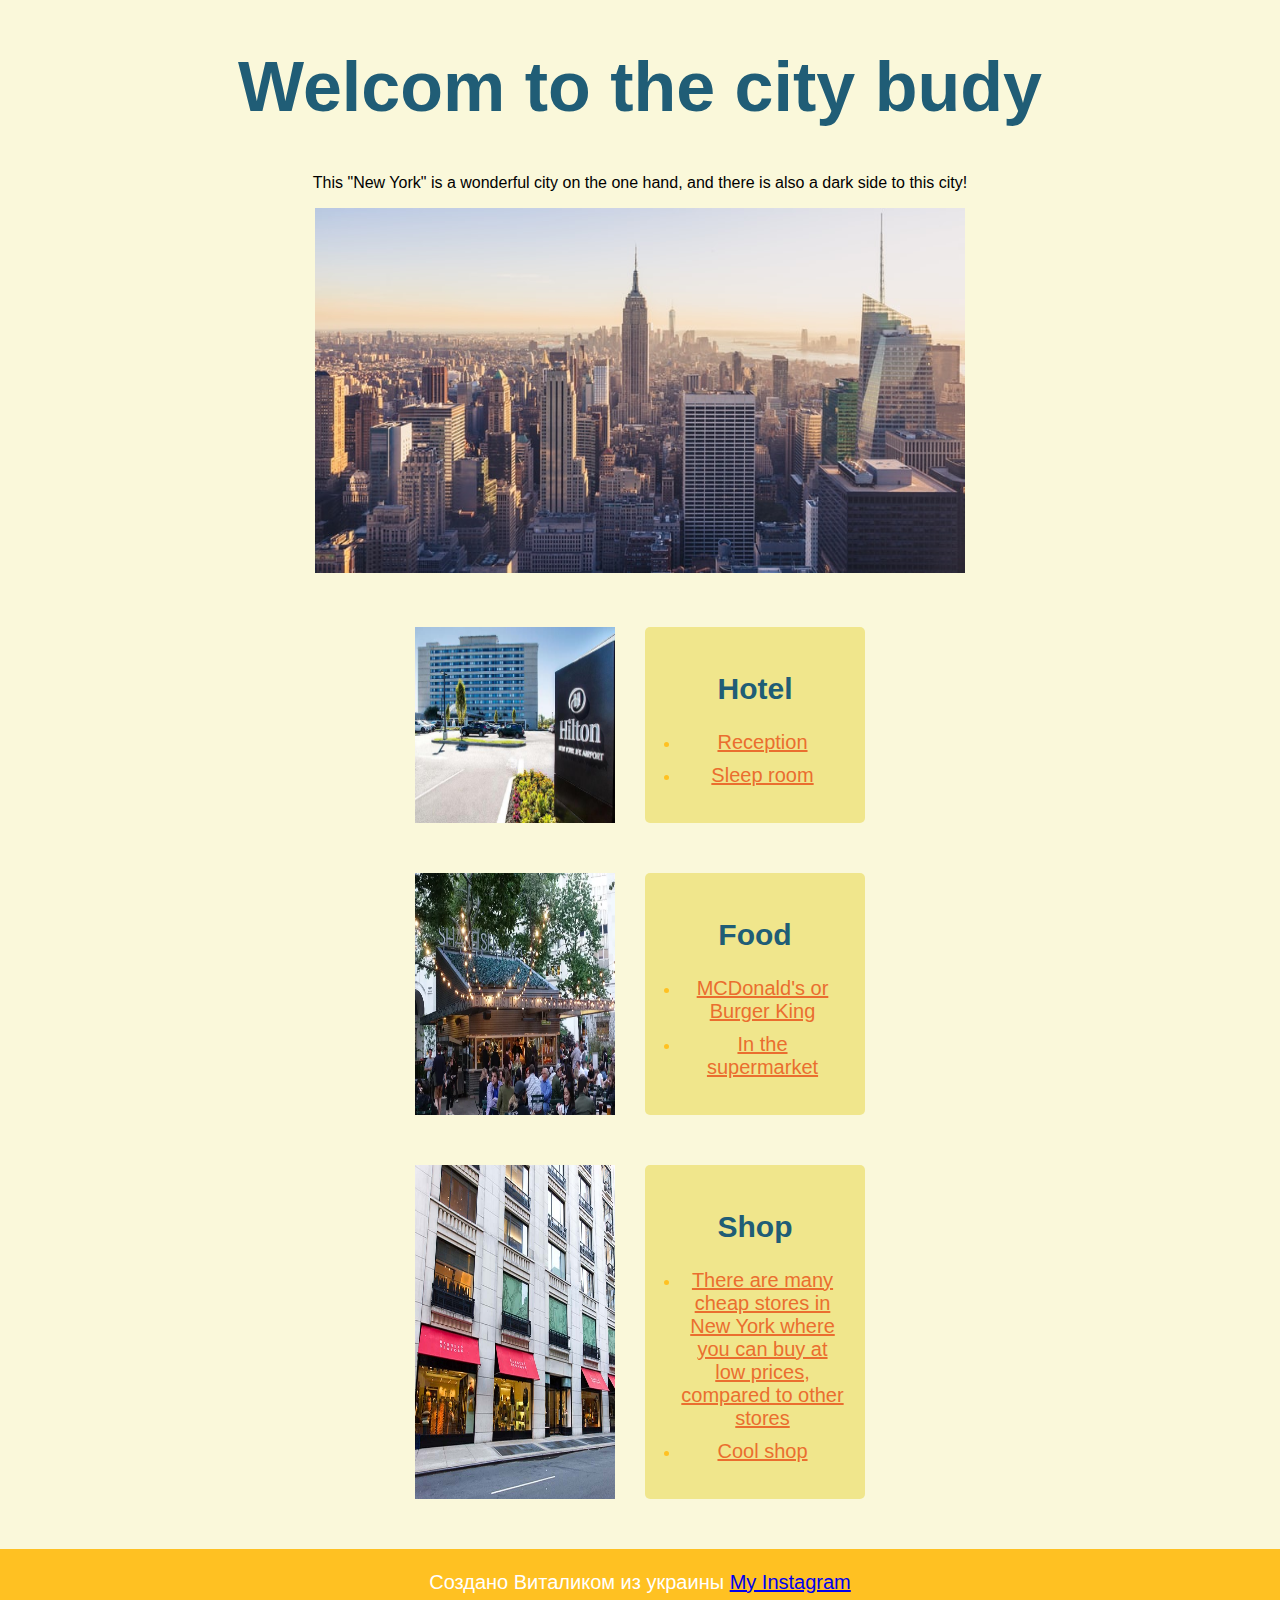
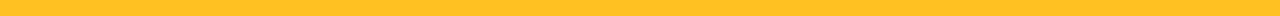
<file: index.html>
<!DOCTYPE html>
 <html>
  <head>
    <title> About New-York </title>
    <link rel="stylesheet" type="text/css" href="styles.css">
    </head>
      <body>
        <header class="primary-header">

    <h1 class="main-heading ">Welcom to the city budy</h1>
     <p> This "New York" is a wonderful city on the one hand, and there is also a dark side to this city! </p>
    <img class="town-preview" src="./images/NewYork.png" />

  </header>

  <main class="primary-main">

    <section class="store-section">

      <img class="building" src="./images/Hotel.png">

      <div class="store-details button transition">

        <h2 class="category-heading">Hotel</h2>

        <ul class="store-list">

          <li class="store-name">

            <a class="store-link" href="./snooze.html"> Reception  </a>

          </li>

          <li class="store-name">

            <a class="store-link" href="./snooze.html"> Sleep room </a>

          </li>

        </ul>

      </div>

    </section>

    <section class="store-section">

      <img class="building" src= "./images/food.png" />

      <div class="store-details button2 transition">

        <h2 class="category-heading">Food</h2>

        <ul class="store-list">

          <li class="store-name">

            <a class="store-link" href="./food.html">MCDonald's or Burger King</a>

          </li>

          <li class="store-name">

            <a class="store-link" href="./food.html">In the supermarket</a>

          </li>

        </ul>

      </div>

    </section>

    <section class="store-section">

      <img class="building" src="./images/Shop.png" />

      <div class="store-details button3 transition">

        <h2 class="category-heading">Shop</h2>

        <ul class="store-list">

          <li class="store-name">

            <a class="store-link" href="./shop.html">There are many cheap stores in New York where you can buy at low prices, compared to other stores</a>

          </li>

          <li class="store-name">

            <a class="store-link" href="./shop.html">Cool shop</a>

          </li>

        </ul>

      </div>

    </section>

  </main>

  <footer class="primary-footer">

    <p class="created-by">

      Создано Виталиком из украины

      <a href="https://www.instagram.com/_._friendzona_._/">
        My Instagram
      </a>

    </p>

  </footer>
     </body>
    </html>
</file>
<file: styles.css>
body {

  margin: 0; /* eliminates margin spacing on body so that the footer color is able to fill the window */

  /* Sets the background for the entire page to a light yellow color */

  background-color: #FAF8DA;

  font-family: 'Open Sans', sans-serif; /* Font from Google Fonts */

}

/* begin header styling */

.primary-header {

  text-align: center; /* This will center the main heading and the main image */

}

.main-heading {

  font-size: 70px;

  color: #205D76;

}

.town-preview {

  width: 650px;

}

/* end header styling */

/* begin main styling */

.store-section {

  display: flex; /* Makes the content witin this element flexible */

  display: -webkit-flex; /* vendor prefix */

  margin: 50px auto; /* Adds spacing at top of all sections and then centers them */

  width: 450px; /* approximate width of each section */

}

.building {

  width: 200px;

}

.store-details { /* This is the div that contains the text */

  margin-left: 30px;

}

.category-heading {

  color: #205D76;

  font-size: 30px;

}

.store-list {

  padding-left: 15px;

  color: #FFC122; /* this will make sure the bullet points turn dark yellow! */

}

.store-name {

  margin-bottom: 10px; /* adds a bit of space at the bottom of each list item */

}

.store-link {

  color: #EA6E2F;

  font-size: 20px;

}

/* end main styling */

/* begin footer styling */

.primary-footer {

  padding: 2px;

  background-color: #FFC122;

  text-align: center;

}

.created-by {

  color: #FFFFFF;

  font-size: 20px;

}

/* end footer styling */



.button{
  width: 200px;
  background-color: #F0E68C;
  text-align: center;
  padding: 20px;
  border-radius: 5px;
  color: black;
  transition: transform 1s ease
}

.button:hover{
  transform: translateX(100px);
  }



  .button2{
    width: 200px;
    background-color: #F0E68C;
    text-align: center;
    padding: 20px;
    border-radius: 5px;
    color: black;
    transition: transform 1s ease
  }

  .button2:hover{
    transform: translateX(110px);
    }


    .button3{
      width: 200px;
      background-color: #F0E68C;
      text-align: center;
      padding: 20px;
      border-radius: 5px;
      color: black;
      transition: transform 1s ease
    }

    .button3:hover{
      transform: translateX(100px);
      }
</file>
